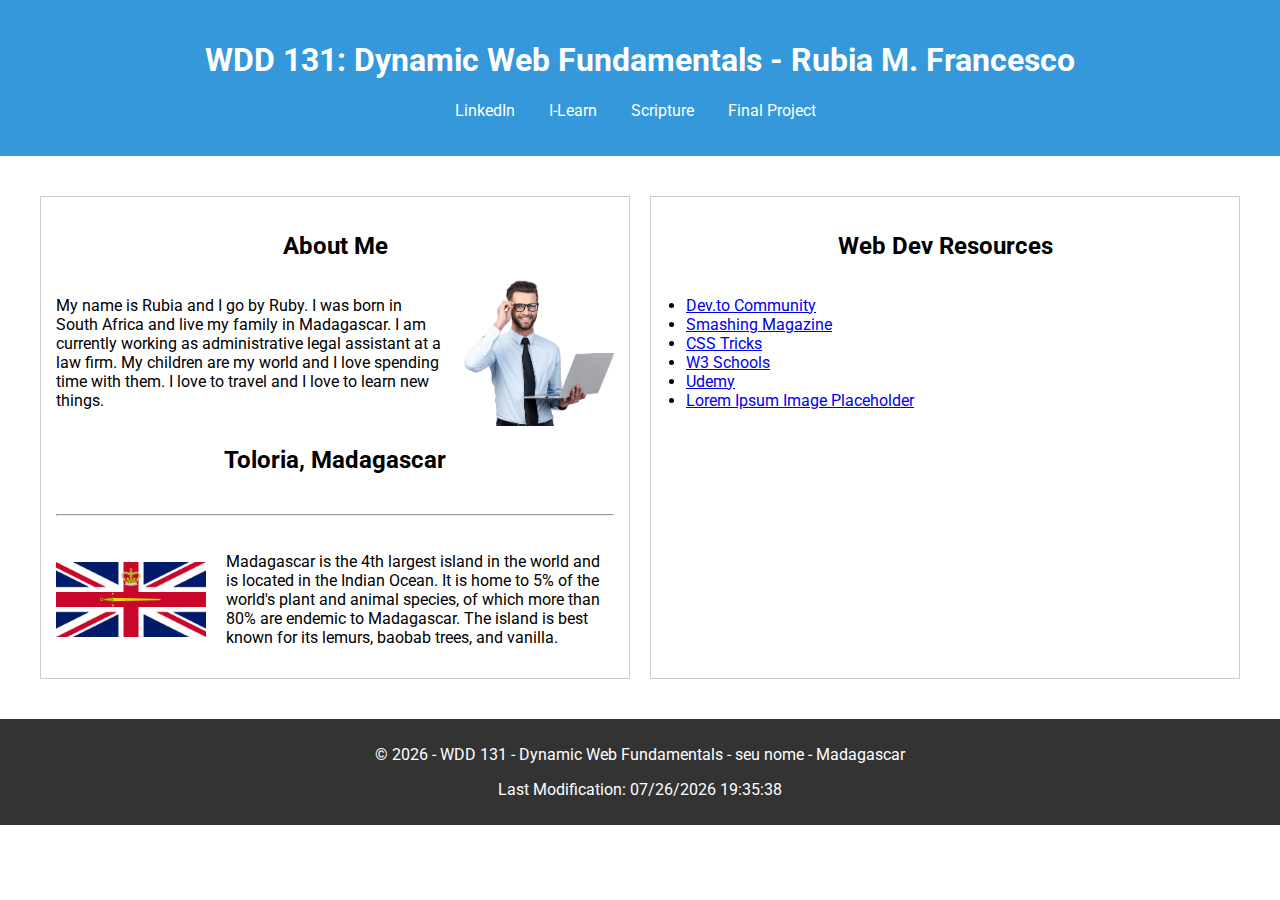
<file: index.html>
<!DOCTYPE html>
<html lang="en">
<head>
    <meta charset="UTF-8">
    <meta name="viewport" content="width=device-width, initial-scale=1.0">
    <title>WDD 131 - Dynamic Web Fundamentals - Rubia M. Francesco</title>
    <meta name="description" content="WDD 131 - Dynamic Web Fundamentals. Learn the basics of dynamic web development with Rubia M. Francesco. Covering HTML, CSS, JavaScript, and more.">
    <meta name="author" content="Amando">
    <link rel="stylesheet" href="styles/base.css">
    <script src="scripts/getdates.js" defer></script>
</head>
<body>
  <header>
    <h1>WDD 131: Dynamic Web Fundamentals - Rubia M. Francesco</h1>
    <nav>
      <ul>
        <li><a href="index.html">LinkedIn</a></li>
        <li><a href="https://byui.instructure.com" target="_blank">I-Learn</a></li>
        <li><a href="https://www.churchofjesuschrist.org/study/scripture" target="_blank">Scripture</a></li>
        <li><a href="contact.html">Final Project</a></li>
      </ul>
    </nav>



    
  </header>
  <main>
    <div class="container">
      <section class="card">
        <h2 class="text-center">About Me</h2>
        <div class="card-intro">
          <img src="images/business-consultant-hero-man-1.webp" alt="seu nome">
          <p>My name is Rubia and I go by Ruby. I was born in South Africa and live my family in Madagascar. I am currently working as administrative legal assistant at a law firm. My children are my world and I love spending time with them. I love to travel and I love to learn new things.</p>
        </div>

        <h2 class="text-center">Toloria, Madagascar</h2>
        <hr>
        <div class="card-intro-2">
          <img src="images/Flag_of_a_Lord_Lieutenants.svg.png" alt="bandeira do brasil">
          <p>Madagascar is the 4th largest island in the world and is located in the Indian Ocean. It is home to 5% of the world's plant and animal species, of which more than 80% are endemic to Madagascar. The island is best known for its lemurs, baobab trees, and vanilla.</p>
        </div>
      </section>

      <section class="card">
        <h2 class="text-center">Web Dev Resources</h2>
        <ul>
          <li><a href="#" target="_blank">Dev.to Community</a></li>
          <li><a href="#" target="_blank">Smashing Magazine</a></li>
          <li><a href="#" target="_blank">CSS Tricks</a></li>
          <li><a href="#" target="_blank">W3 Schools</a></li>
          <li><a href="#" target="_blank">Udemy</a></li>
          <li><a href="#" target="_blank">Lorem Ipsum Image Placeholder</a></li>
        </ul>
      </section>
    </div>
  </main>
  <footer>
    <p>&copy; <span id="currentyear"></span> - WDD 131 - Dynamic Web Fundamentals - seu nome - Madagascar</p>
    <p id="lastModified"></p>
  </footer>
</body>
</html>
</file>
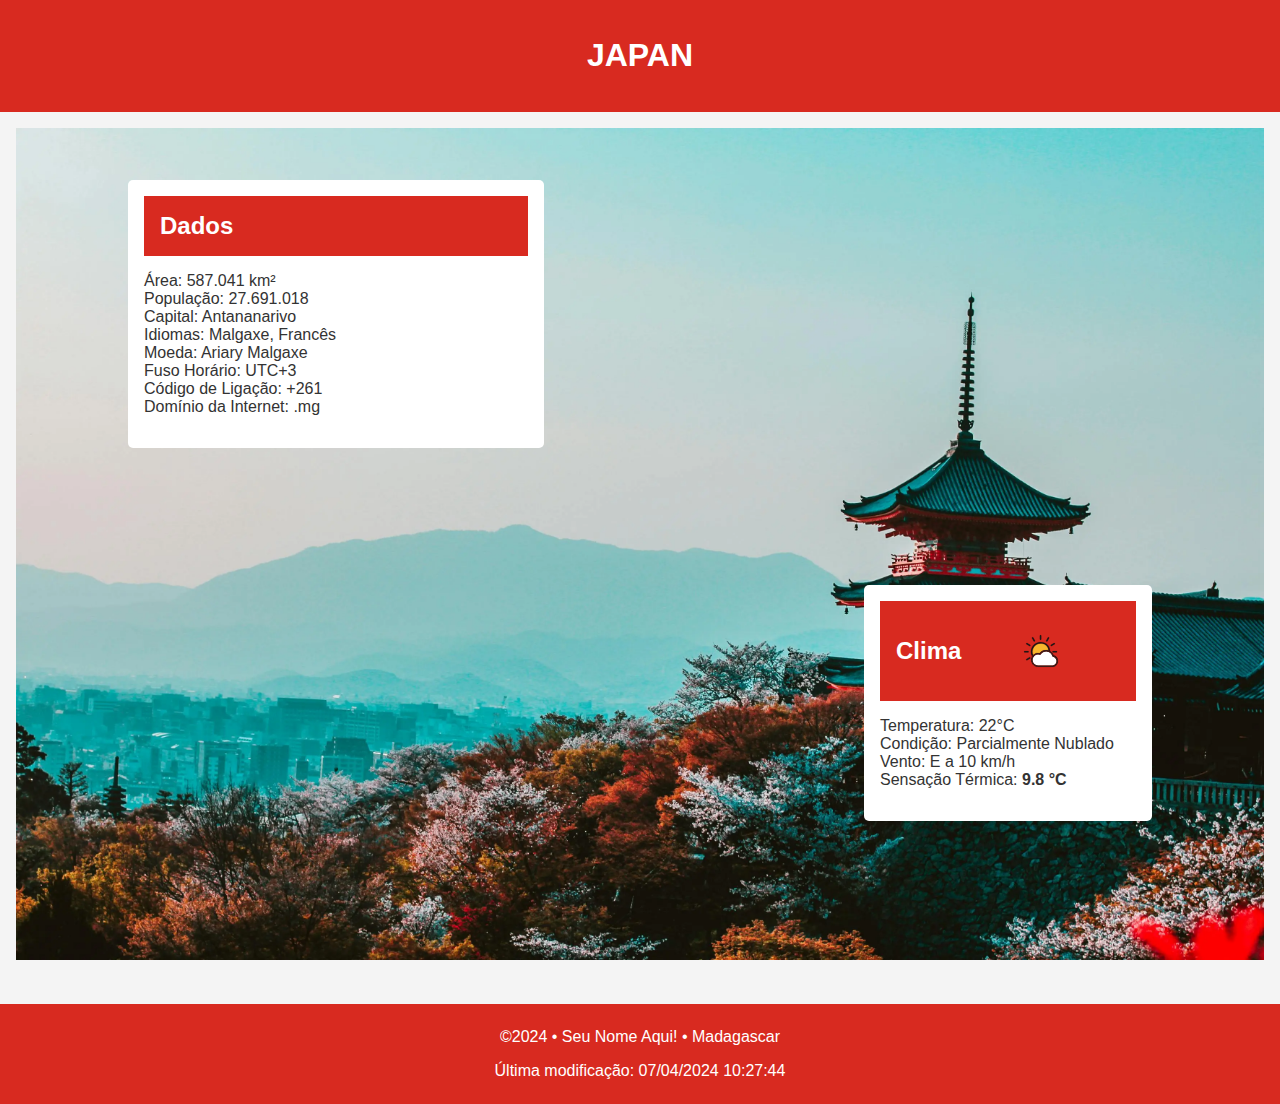
<file: place.html>
<!DOCTYPE html>
<html lang="pt-BR">
<head>
    <meta charset="UTF-8">
    <meta name="viewport" content="width=device-width, initial-scale=1.0">
    <title>Japan</title>
    <link rel="stylesheet" href="styles/place.css">
    <script src="scripts/getdates.js" defer></script>
</head>
<body>
    <header>
        <h1>JAPAN</h1>
    </header>
    <main>
        <section class="hero">
            <img srcset="images/japan_temple-small.webp 600w, images/japan_temple-large.webp 1200w" 
                 sizes="(max-width: 600px) 600px, 1200px" 
                 src="images/japan_temple-large.webp" 
                 alt="Japan Temple">
        </section>
        <section class="data">
            <h2 class="title-data">Dados</h2>
            <ul>
                <li>Área: 587.041 km²</li>
                <li>População: 27.691.018</li>
                <li>Capital: Antananarivo</li>
                <li>Idiomas: Malgaxe, Francês</li>
                <li>Moeda: Ariary Malgaxe</li>
                <li>Fuso Horário: UTC+3</li>
                <li>Código de Ligação: +261</li>
                <li>Domínio da Internet: .mg</li>
            </ul>
        </section>
        <section class="weather">
            <div class="title-weather">
                <h2>Clima</h2>
                <div class="weather-icon">⛅</div>
                <img class="weather-svg" src="images/sunshine.svg" alt="Ícone do clima">
            </div>
            <ul>
                <li>Temperatura: 22°C</li>
                <li>Condição: Parcialmente Nublado</li>
                <li>Vento: E a 10 km/h</li>
                <li>Sensação Térmica: <span id="wind-chill"></span></li>
            </ul>
        </section>
    </main>
    <footer>
        <p>&copy;2024 &bull; Seu Nome Aqui! &bull; Madagascar</p>
        <p>Última modificação: 07/04/2024 10:27:44</p>
    </footer>

    <script src="scripts/place.js"></script>
</body>
</html>
</file>
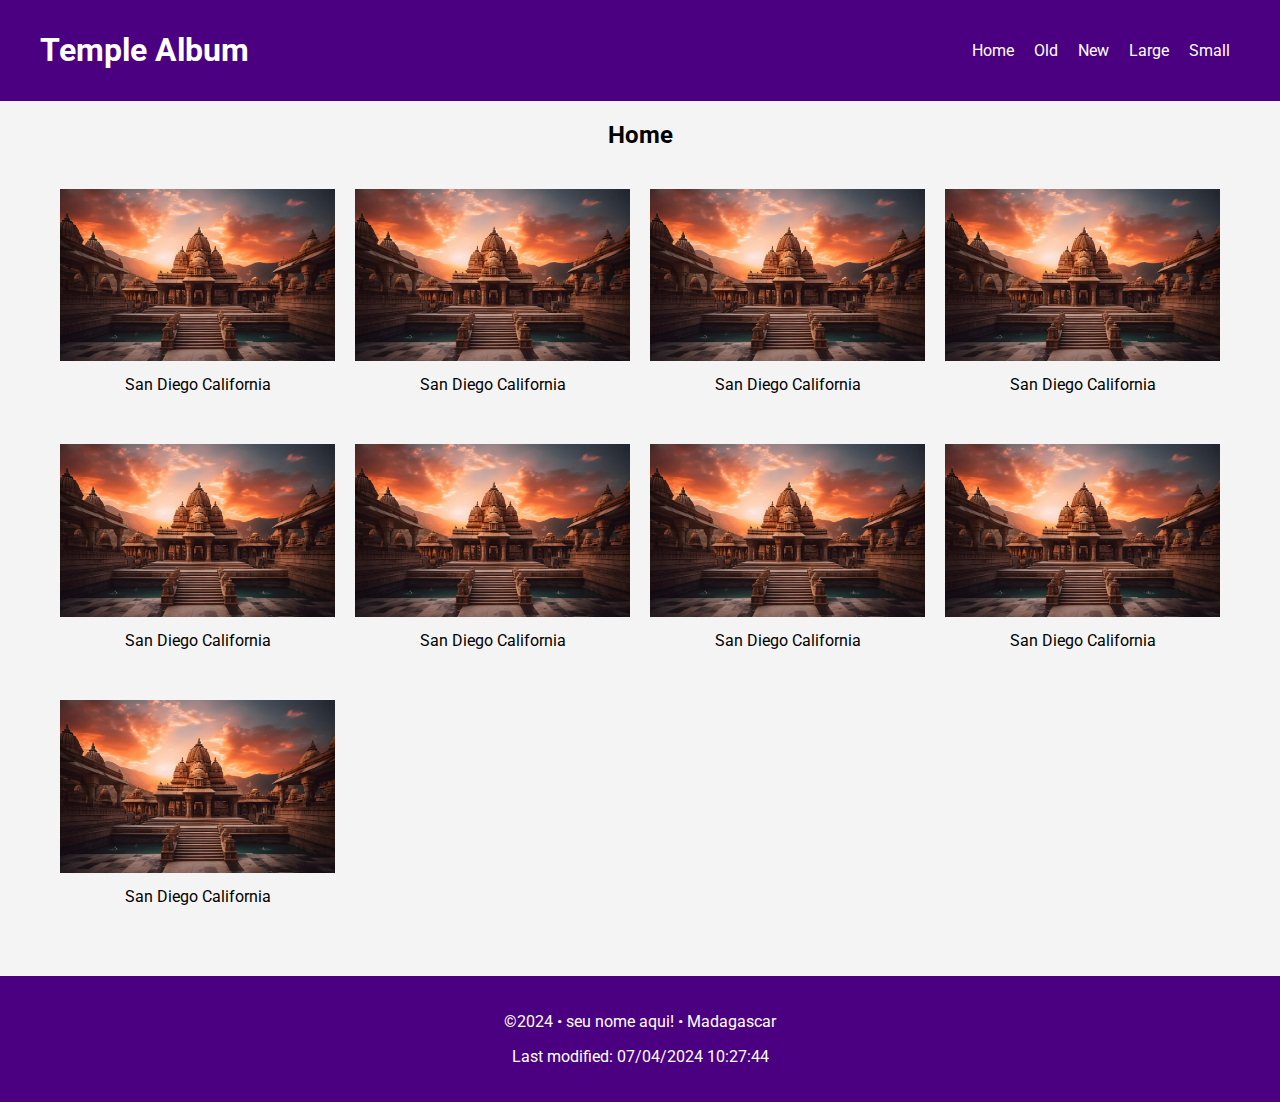
<file: temples.html>
<!DOCTYPE html>
<html lang="pt-br">
<head>
    <meta charset="UTF-8">
    <meta name="viewport" content="width=device-width, initial-scale=1.0">
    <title>Temple Album</title>
    <link rel="stylesheet" href="https://fonts.googleapis.com/css2?family=Roboto:wght@400;700&display=swap">
    <link rel="stylesheet" href="styles/temples.css" media="all">
    <link rel="stylesheet" href="styles/temples-large.css" media="(min-width: 768px)">
</head>
<body>
    <header>
        <nav>
            <div class="menu-icon">&#9776;</div>
            <div class="close-icon">&times;</div>
            <h1>Temple Album</h1>
            <ul id="menu">
                <li><a href="#">Home</a></li>
                <li><a href="#">Old</a></li>
                <li><a href="#">New</a></li>
                <li><a href="#">Large</a></li>
                <li><a href="#">Small</a></li>
            </ul>
        </nav>
    </header>
    <main>
        <h2>Home</h2>
        <div class="gallery">
            <figure>
                <img src="images/temple.jpg" alt="Templo San Diego California">
                <figcaption>San Diego California</figcaption>
            </figure>
            <figure>
                <img src="images/temple.jpg" alt="Templo San Diego California">
                <figcaption>San Diego California</figcaption>
            </figure>
            <figure>
                <img src="images/temple.jpg" alt="Templo San Diego California">
                <figcaption>San Diego California</figcaption>
            </figure>
            <figure>
                <img src="images/temple.jpg" alt="Templo San Diego California">
                <figcaption>San Diego California</figcaption>
            </figure>
            <figure>
                <img src="images/temple.jpg" alt="Templo San Diego California">
                <figcaption>San Diego California</figcaption>
            </figure>
            <figure>
                <img src="images/temple.jpg" alt="Templo San Diego California">
                <figcaption>San Diego California</figcaption>
            </figure>
            <figure>
                <img src="images/temple.jpg" alt="Templo San Diego California">
                <figcaption>San Diego California</figcaption>
            </figure>
            <figure>
                <img src="images/temple.jpg" alt="Templo San Diego California">
                <figcaption>San Diego California</figcaption>
            </figure>
            <figure>
                <img src="images/temple.jpg" alt="Templo San Diego California">
                <figcaption>San Diego California</figcaption>
            </figure>
        </div>
    </main>
    <footer>
        <p>&copy;2024 &bull; seu nome aqui! &bull; Madagascar</p>
        <p>Last modified: 07/04/2024 10:27:44</p>
    </footer>
    <script src="scripts/temple.js"></script>
</body>
</html>
</file>
<file: styles/base.css>
@import url('https://fonts.googleapis.com/css2?family=Montserrat:ital,wght@0,100..900;1,100..900&family=Roboto:ital,wght@0,100;0,300;0,400;0,500;0,700;0,900;1,100;1,300;1,400;1,500;1,700;1,900&display=swap');

:root {
  --cor-principal: #3498db;
  --cor-secundaria: #2ecc71;
  --padding-padrao: 10px;
  --fonte-principal: "Roboto", sans-serif;
  --fonte-secundaria: "Montserrat", sans-serif;
}

.text-center {
  text-align: center;
}

body {
  font-family: var(--fonte-principal);
  margin: 0;
  padding: 0;
  box-sizing: border-box;
  min-height: 100vh;
}

header {
  background-color: var(--cor-principal);
  color: white;
  padding: 20px;
  text-align: center;
}

nav ul {
  list-style: none;
  padding: 0;
}

nav ul li {
  display: inline;
  margin-right: 10px;
}

nav a {
  color: white;
  text-decoration: none;
  padding: 5px 10px;
  border-radius: 5px;
}

nav a:hover, nav a:focus {
  background-color: white;
  color: var(--cor-principal);
  text-decoration: underline;
}

main {
  display: flex;
  justify-content: center;
  padding: 20px;
}

.container {
  display: grid;
  grid-template-columns: repeat(2, 1fr);
  gap: 20px;
  /* max-width: 1200px; */
  margin: auto;
  padding: 20px;
}

.card {
  background: white;
  border: 1px solid #ccc;
  padding: 15px;
  display: flex;
  flex-direction: column;
}

.card .card-intro {
  display: flex;
  justify-content: space-between;
  align-items: center;
  flex-direction: row-reverse;
  gap: 20px;
}

.card .card-intro-2{
  display: flex;
  justify-content: space-between;
  align-items: center;
  gap: 20px;
}


hr{
  margin: 20px 0;

}
/* .card .card-intro{
  display: flex;
  justify-content: center;
  align-items: center;
  flex-direction: row-reverse;
  padding: 30px;
}

.card .card-intro-2{
  display: flex;
  justify-content: center;
  align-items: center;
  padding: 30px;
  gap: 10px;
} */

.card img {
  max-width: 150px;
}

.card ul {
  padding-left: 20px;
}

.text-center {
  text-align: center;
}

footer {
  text-align: center;
  padding: 10px;
  background-color: #333;
  color: white;
}
</file>
<file: styles/place.css>
:root {
  --cor-primaria: #D82A20;
  --cor-secundaria: #ffffff;
  --cor-acento: #F4F4F4;
  --cor-texto: #333333;
  --familia-fonte: 'Arial', sans-serif;
}

body {
  font-family: var(--familia-fonte);
  color: var(--cor-texto);
  margin: 0;
  background-color: var(--cor-acento);
}

header {
  background-color: var(--cor-primaria);
  color: var(--cor-secundaria);
  padding: 1rem;
  text-align: center;
}

main {
  padding: 1rem;
}

.hero img {
  width: 100%;
  height: auto;
}

.title-data{
  background-color: var(--cor-primaria);
  color: var(--cor-secundaria);
  padding: 1rem;
  margin: 0 auto;
}

.title-weather{
  background-color: var(--cor-primaria);
  color: var(--cor-secundaria);
  padding: 1rem;
  margin: 0 auto;
  display: flex;
  justify-content: space-between;
  align-items: center;
}

section {
  margin-bottom: 1.5rem;
}

.data, .weather {
  background-color: var(--cor-secundaria);
  padding: 1rem;
  border-radius: 5px;
  margin: 0 auto;
  max-width: 300px;
  margin-bottom: 1rem;
}

.weather ul li span {
  font-weight: bold;
}

.data ul, .weather ul {
  list-style: none;
  padding: 0;
}

.weather-icon {
  font-size: 2rem;
  text-align: center;
}

.weather-svg {
  display: none;
  width: 50px;
  height: 50px;
  margin: 0 auto;
}

footer {
  background-color: var(--cor-primaria);
  color: var(--cor-secundaria);
  text-align: center;
  padding: 0.5rem;
}

@media (min-width: 768px) {
  .data, .weather {
      position: absolute;
      max-width: none;
  }

  .data {
      top: 20%;
      left: 10%;
      width: 30%;
  }

  .weather {
      top: 65%;
      right: 10%;
      width: 20%;
  }

  .weather-icon {
      display: none;
  }

  .weather-svg {
      display: block;
  }
}
</file>
<file: styles/temples.css>
@import url('https://fonts.googleapis.com/css2?family=Roboto:wght@400;700&display=swap');

body {
    font-family: 'Roboto', sans-serif;
    margin: 0;
    padding: 0;
    background-color: #f4f4f4;
}

header {
    background-color: #4b0082;
    color: white;
    padding: 10px 0;
    text-align: center;
}

nav {
    display: flex;
    justify-content: space-between;
    align-items: center;
    max-width: 1200px;
    margin: 0 auto;
    padding: 0 20px;
    position: relative;
}

.menu-icon, .close-icon {
    display: block;
    cursor: pointer;
    font-size: 24px;
}

.close-icon {
    display: none;
}

nav ul {
    display: none;
    flex-direction: column;
    list-style-type: none;
    margin: 0;
    padding: 0;
    width: 100%;
    position: absolute;
    top: 100%;
    left: 0;
    background-color: #4b0082;
}

nav ul.show {
    display: flex;
    justify-content: center;
    align-items: start;
}

nav li {
    margin: 0;
}

nav a {
    color: white;
    text-decoration: none;
    padding: 10px;
    display: block;
    text-align: center;
}

nav a:hover {
    background-color: #800080;
}

main {
    max-width: 1200px;
    margin: 20px auto;
    padding: 0 20px;
}

h2 {
    text-align: center;
    font-weight: 700;
}

.gallery {
    display: flex;
    flex-direction: column;
    gap: 20px;
}

figure {
    margin: 0 0 20px;
    padding: 0;
}

img {
    width: 100%;
    height: auto;
}

figcaption {
    text-align: center;
    padding: 10px 0;
}

footer {
    background-color: #4b0082;
    color: white;
    text-align: center;
    padding: 20px 0;
    margin-top: 20px;
}

.hide {
  display: none;
}

.show {
  display: block;
}
</file>
<file: styles/temples-large.css>
.menu-icon, .close-icon {
  display: none;
}

nav ul {
  display: flex;
  flex-direction: row;
  position: static;
  width: auto;
  background-color: transparent;
}

.gallery {
  display: grid;
  grid-template-columns: repeat(auto-fit, minmax(250px, 1fr));
  gap: 20px;
  padding: 20px;
}
</file>
